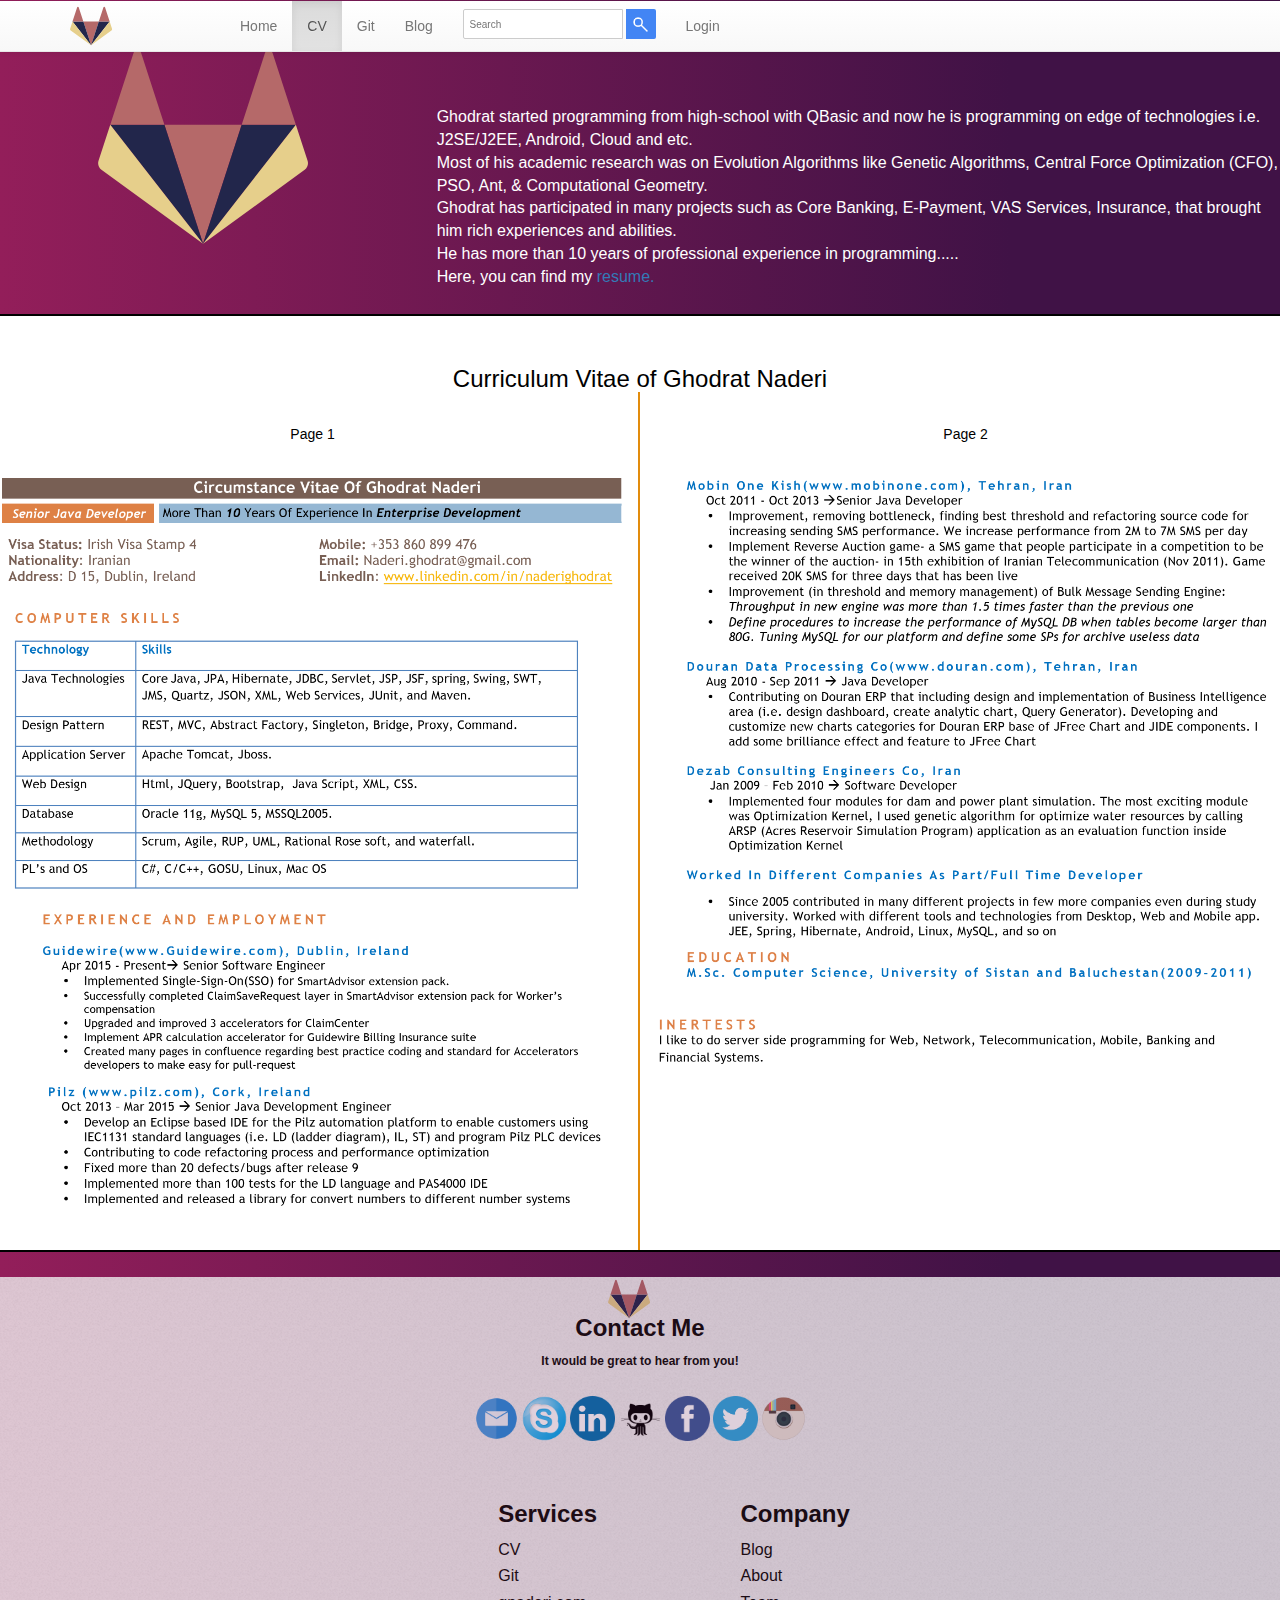
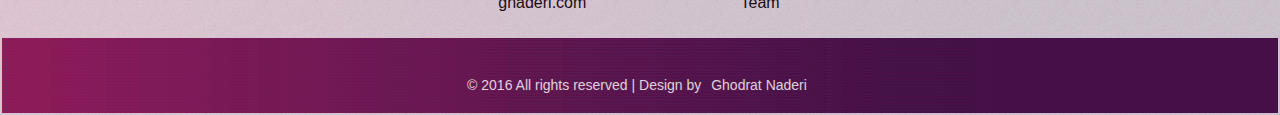
<file: pages/cv.html>
<!DOCTYPE HTML>
<html xmlns="http://www.w3.org/1999/html">
<http-equivad>
    <title>Some nice template for whoever looking looking for jobs or in interview processing</title>
    <link href="../css/bootstrap.css" rel="stylesheet" type="text/css" media="all">
    <link href="../css/bootstrap.min.css" rel="stylesheet" type="text/css" media="all">
    <link href="../css/bootstrap-theme.css" rel="stylesheet" type="text/css" media="all">
    <link href="../css/gcss/custom.css" rel="stylesheet" type="text/css" media="all"/>

    <link rel="shortcut icon" href="../favicon.ico" type="image/x-icon">
    <link rel="icon" href="../favicon.ico" type="image/x-icon">

    <meta http-equiv="Content-Type" content="text/html; charset=utf-8"/>
    <meta name="keywords" content="My Skills Responsive web template, Bootstrap Web Templates,"/>
    <meta name="viewport" content="width=device-width, initial-scale=1">
    <script src="../js/jquery.min.js"></script>
    <script src="../js/bootstrap.min.js"></script>

    <script type="application/x-javascript"> addEventListener("load", function () {
        setTimeout(hideURLbar, 0);
    }, false);
    function hideURLbar() {
        window.scrollTo(0, 1);
    } </script>
    <!---- start-smoth-scrolling---->
    <script type="text/javascript" src="../js/move-top.js"></script>
    <script type="text/javascript" src="../js/easing.js"></script>
    <script type="text/javascript">
        jQuery(document).ready(function ($) {
            $(".scroll").click(function (event) {
                event.preventDefault();
                $('html,body').animate({scrollTop: $(this.hash).offset().top}, 1200);
            });
        });
    </script>
    <!---End-smoth-scrolling---->

</http-equivad>
<body class="fbody" data-offset=90 data-spy=scroll">
<header>
    <nav class="navbar navbar-default navbar-fixed-top">
        <div class="container">
            <div class="navbar-header">
                <button type="button" class="navbar-toggle collapsed" data-toggle="collapse" data-target="#navbar"
                        aria-expanded="false" aria-controls="navbar">
                    <span class="sr-only">Toggle navigation</span>
                    <span class=icon-bar></span>
                    <span class=icon-bar></span>
                    <span class=icon-bar></span></button>

                <a class='navbar-brand animated' href='../index.html'>
                    <img src="../images/logos/logo-s.svg" class="nav-logo"></a>
            </div>
            <!--  <div class="collapse navbar-collapse">
                  <ul class='nav navbar-nav animated'>-->
            <div id="navbar" class="collapse navbar-collapse">
                <ul class="nav navbar-nav">
                    <li class=" menu"><a href="../index.html">Home</a></li>
                    <li class="menu active"><a href="#">CV</a></li>
                    <li class="menu"><a href="git.html">Git</a></li>
                    <li class="menu"><a href="#">Blog</a></li>
                    <!--    <li>
                            <form class="navbar-form navbar-left" action="https://www.google.com/search?g=">
                                <div class="form-group">
                                    <input type="text" class="form-control" placeholder="Search">
                                </div>
                                <button type="submit" class="btn-search">Search</button>
                            </form>
                        </li>-->
                    <li>
                        <div class="navbar-form navbar-left">
                            <form ng-submit="vm.search()">
                                <input class="search-box" ng-model="vm.searchText" placeholder=" Search">
                                <button class="search-button" ng-click="vm.search()">&nbsp;</button>
                            </form>
                        </div>
                    </li>
                    <li class="menu"><a href="../../views/login.do">Login</a></li>
                    <li><br/></li>

                </ul>
            </div>
        </div>
    </nav>
</header>

<!--<div class="page-header text-center">-->
<div class="row text-center">
    <div class="col-sm-4">
        <img src="../images/logos/logo.svg">
    </div>
    <div class="col-sm-8 abstract">
        Ghodrat started programming from high-school with QBasic and now he is programming on edge of
        technologies i.e. J2SE/J2EE, Android, Cloud and etc.<br/>
        Most of his academic research was on Evolution Algorithms like Genetic Algorithms, Central Force
        Optimization (CFO), PSO, Ant, & Computational Geometry.<br/>
        Ghodrat has participated in many projects such as Core Banking, E-Payment, VAS Services,
        Insurance, that brought him rich experiences and abilities.<br/>
        He has more than 10 years of professional experience in programming.....<br>
        Here, you can find my
        <a href="../pdf/CV_Ghodratollah_Naderi.pdf"> resume.</a>
    </div>
    <!--<div class="col-sm-5 abstract">
        <h3>Developing Skills:</h3>
        <br/>
        <p>J2EE & J2SE: Core Java , JPA, Servlet, JSP, JSF (Richfaces 3&4), Spring 3, Hibernate,
           Swing, SWT, IReport, Jasper,<br/> JIDE Component, JFreeChart, JMS, JUnit, Quartz, XML, WebService
           (SOAP/RESTFull), Jamon, Maven, Ant, SVN, Jira,<br/> Nagos, Apache, JBoss, Weblogic.
        </p>
        <br/>
        <p>OOD, OOP, Design Pattern( REST, MVC, Factory, Abstract Factory, Singleton, Bridge, Proxy,Command
            etc).<br/>

            Others technologies: C/C++, C#, HTML, JQuery, HTML, Bootstrap.<br/>

            Databases: Oracle 11g, MySQL.<br/>
        </p>
    </div>-->
</div>

<!--</div>-->
<div class="row cv-bg txt-black-center">
    <h3>Curriculum Vitae of Ghodrat Naderi</h3>
    <div class="col-lg-6  cv-page">
        <h5>Page 1</h5>
        <img src="../images/cv/CV_P1.png">
    </div>
    <div class="col-lg-6 cv-page">
        <h5>Page 2 </h5>
        <img src="../images/cv/CV_P2.png">
    </div>
</div>

<!--start-social-section-->
<footer class=footer>
    <div class='animated container'>
        <img src="../images/logos/logo-s.svg" class=footer-logo>
        <ul class='text-center footer-social' id="contact">
            <p><b><h3>Contact Me</h3></b></p>
            <br/>
            <h6><b>It would be great to hear from you!</b></h6>
            <br/><br/>
            <li>
                <a href="mailto:naderi.ghodrat@gmail.com" target="_blank"><img src="../images/social/email.png"
                                                                               border="10" alt="Email"></a>&nbsp;&nbsp;
            </li>
            <li><a href="skype:naderi.ghodrat?call"><img src="../images/social/skype.png" border="10" alt="Email"></a>&nbsp;&nbsp;
            </li>
            <li>
                <a href="https://ie.linkedin.com/in/naderighodrat" id="linkedIn" target="_blank"><img
                        src="../images/social/linkedIn.png" border="10" alt="LinkedIn"></a>&nbsp;&nbsp;
            </li>
            <li>
                <a href="https://github.com/naderighodrat" target="_blank"><img src="../images/social/github.png"
                                                                                border="10" alt="GitHub"></a>&nbsp;&nbsp;
            </li>
            <li>
                <a href="https://www.facebook.com/naderi.ghodrat" target="_blank"><img
                        src="../images/social/facebook.png" border="10" alt="Facebook"></a>&nbsp;&nbsp;
            </li>
            <li>
                <a href="https://twitter.com/naderighodrat" target="_blank"><img src="../images/social/twitter.png"
                                                                                 border="10" alt="Twitter"></a>&nbsp;&nbsp;
            </li>
            <li><a href="#" target="_blank"><img src="../images/social/instagrams.png" border="10" alt="Instagram"></a>&nbsp;&nbsp;
            </li>

        </ul>

        <div class='bottom-menu-align'>
            <div class='col-sm-6 col-md-3  footer-link-holder'>
            </div>
            <div class='col-sm-6 col-md-3  footer-link-holder'>
                <h3 class=footer-link-title> Services</h3>
                <ul class='animated footer-links'>
                    <li class='menu-top'><a href="../pages/cv.html">CV</a></li>
                    <li class='menu-top'><a href="../pages/git.html">Git</a></li>
                    <li class='menu-top'><a href="http://www.gnaderi.com" target="_blank">gnaderi.com</a></li>
                </ul>
                <br/> <br/>
            </div>

            <div class='col-sm-6 col-md-3  footer-link-holder'>
                <h3 class=footer-link-title>Company</h3>
                <ul class='animated footer-links'>
                    <li class='menu-top'><a href="#">Blog</a></li>
                    <li class='menu-top'><a href="#">About</a></li>
                    <li class='menu-top'><a href="#">Team</a></li>
                </ul>
            </div>

        </div>
    </div>
    <div class="copy-right">
        <div class="container">
            <div class="footer-top">
                <p class="lead"><h5>&copy; 2016 <span></span> All rights reserved | Design by
                <a href="https://ie.linkedin.com/in/naderighodrat"> Ghodrat Naderi</a></h5></p>
            </div>
            <script type="text/javascript">
                $(document).ready(function () {
                    /*
                     var defaults = {
                     containerID: 'toTop', // fading element id
                     containerHoverID: 'toTopHover', // fading element hover id
                     scrollSpeed: 1200,
                     easingType: 'linear'
                     };
                     */

                    $().UItoTop({easingType: 'easeOutQuart'});

                });
            </script>
            <a href="#" id="toTop" style="	display: block;"> <span id="toTopHover" style='opacity: 10;'> </span></a>
        </div>
    </div>
    <!--end-copy-right-->
</footer>

</body>
</html>
</file>
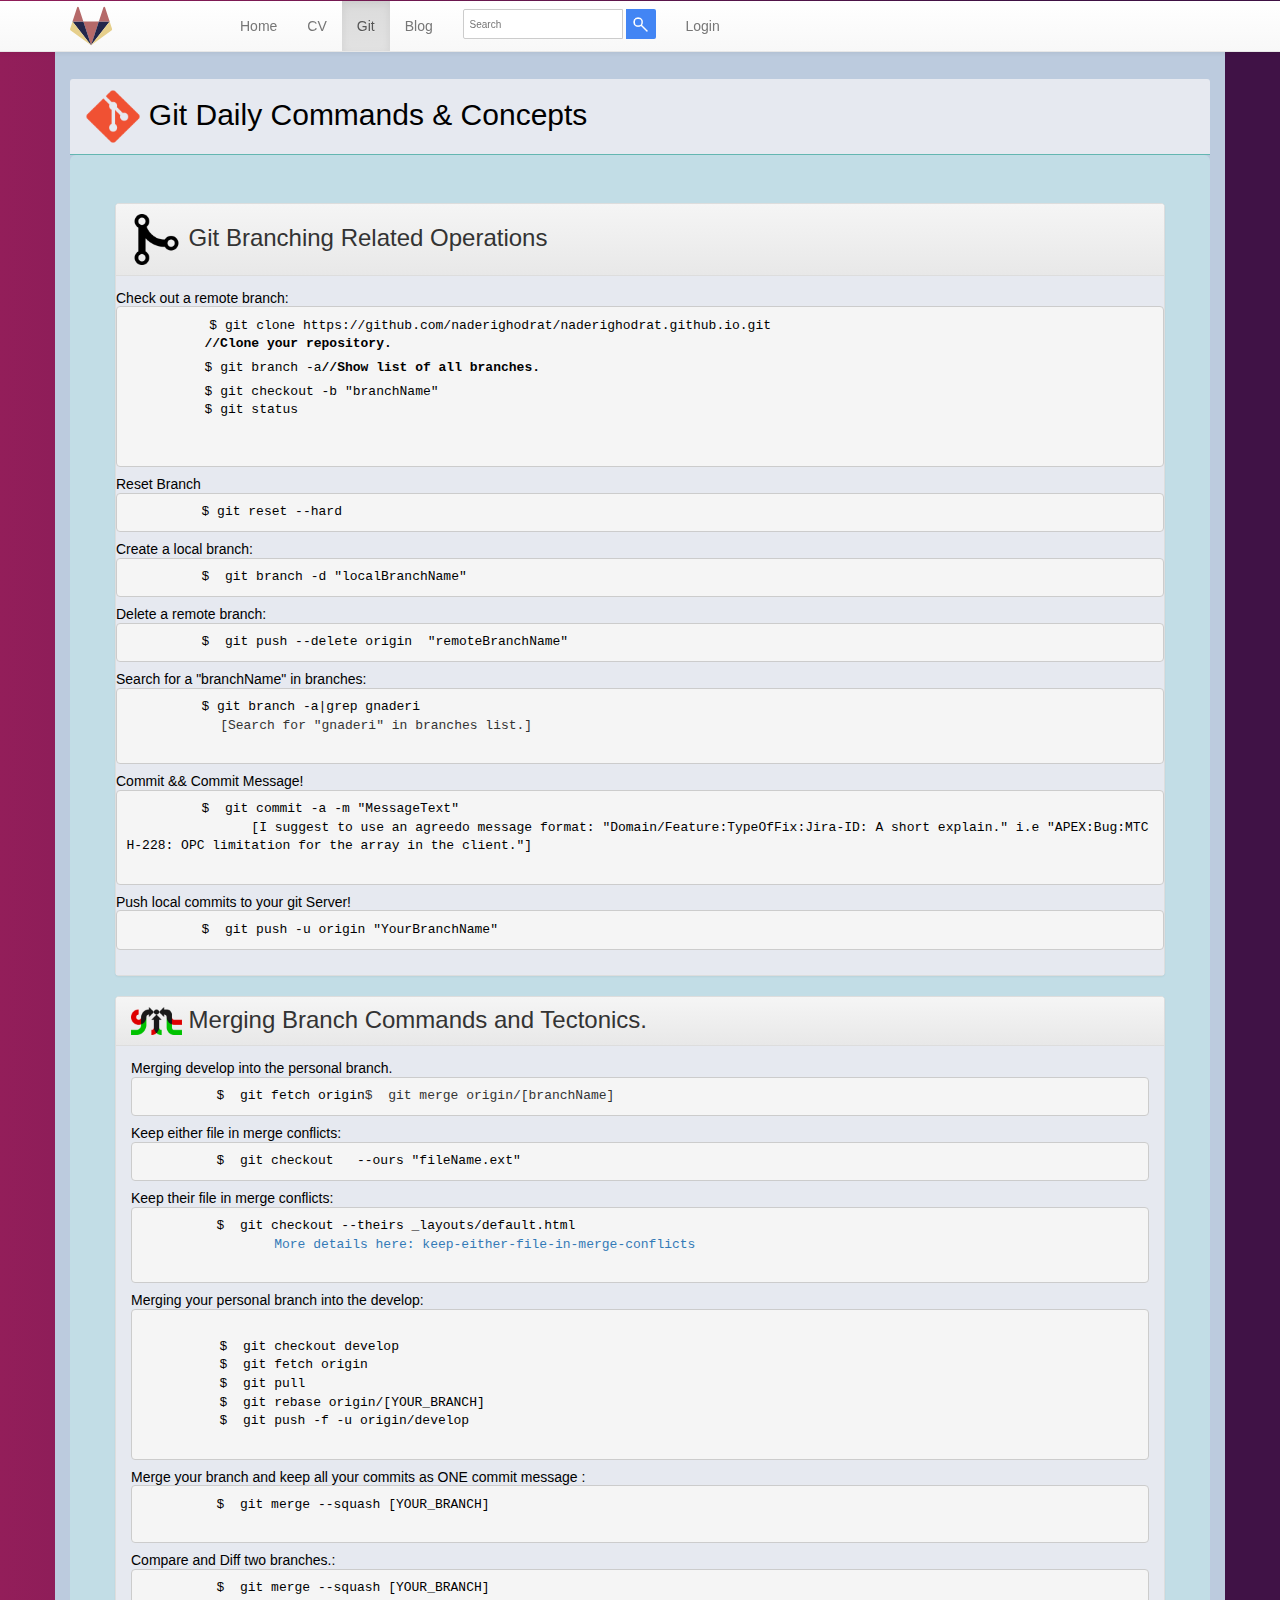
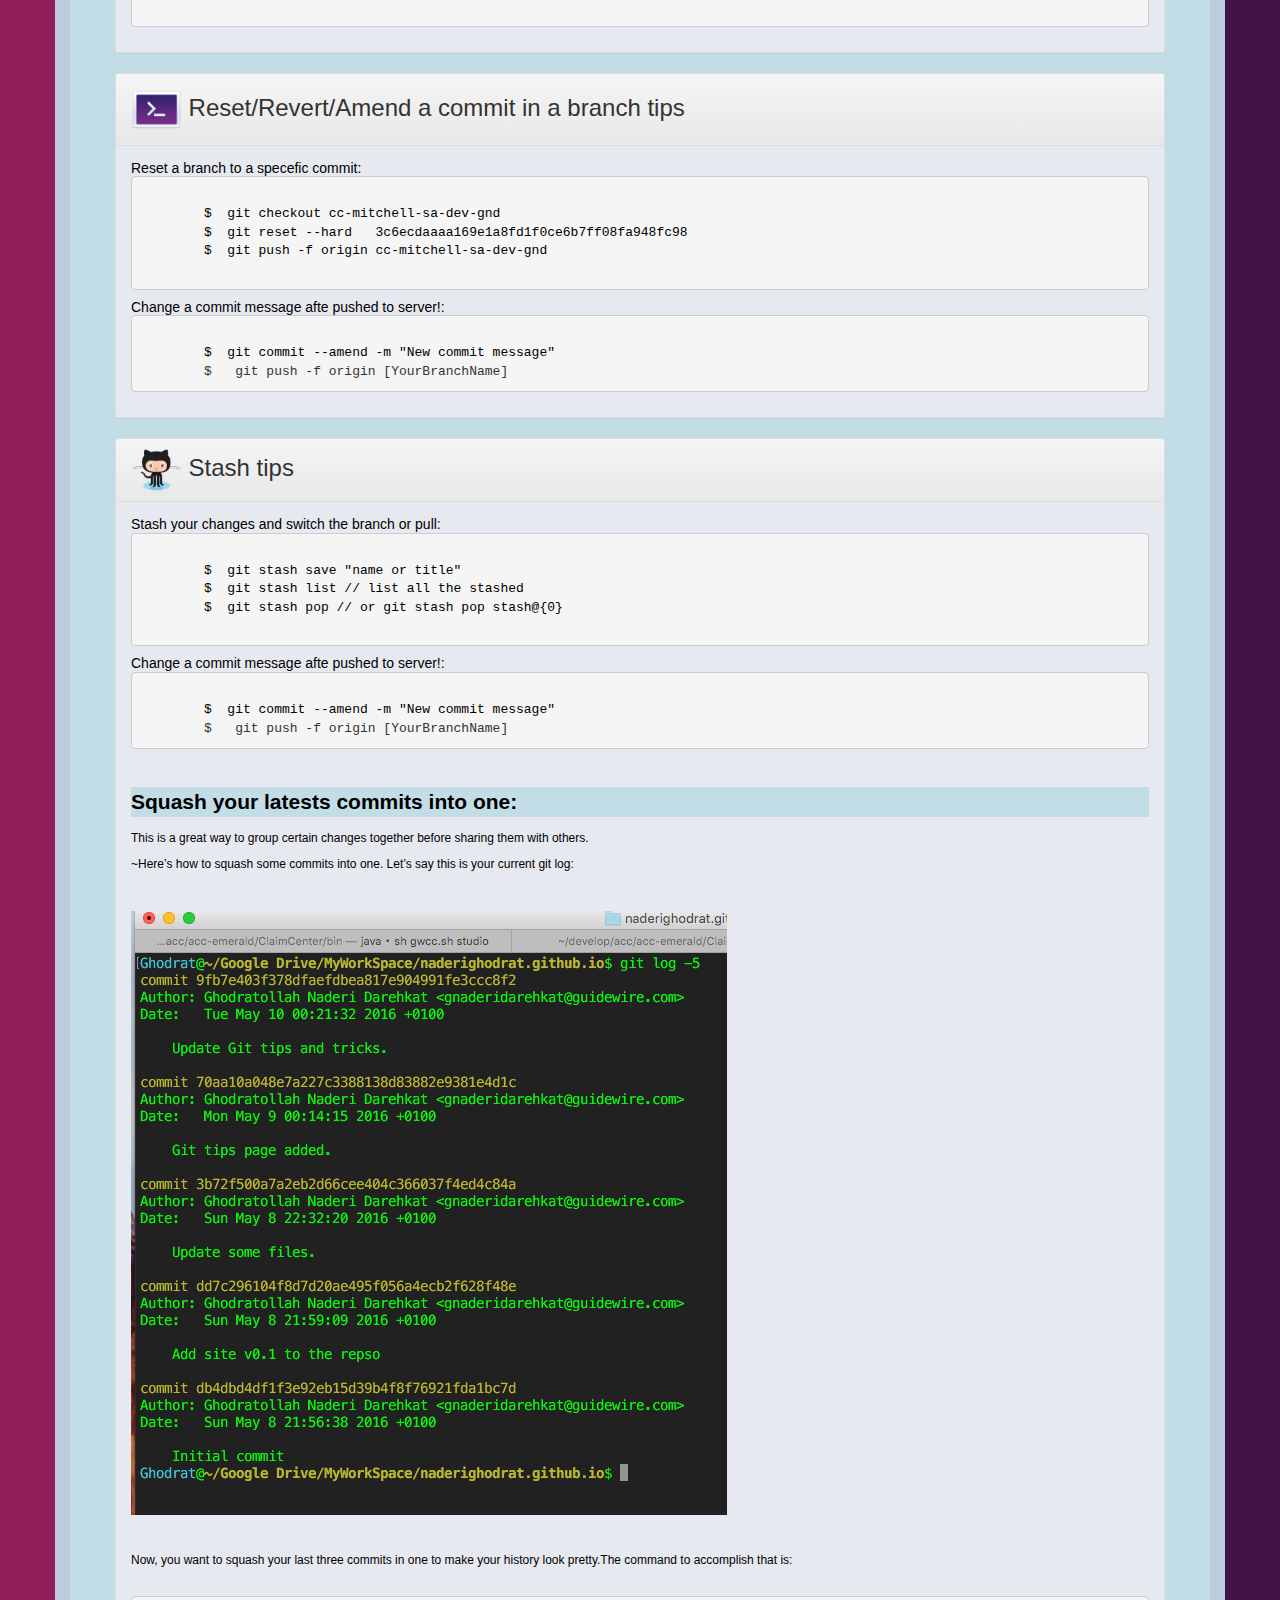
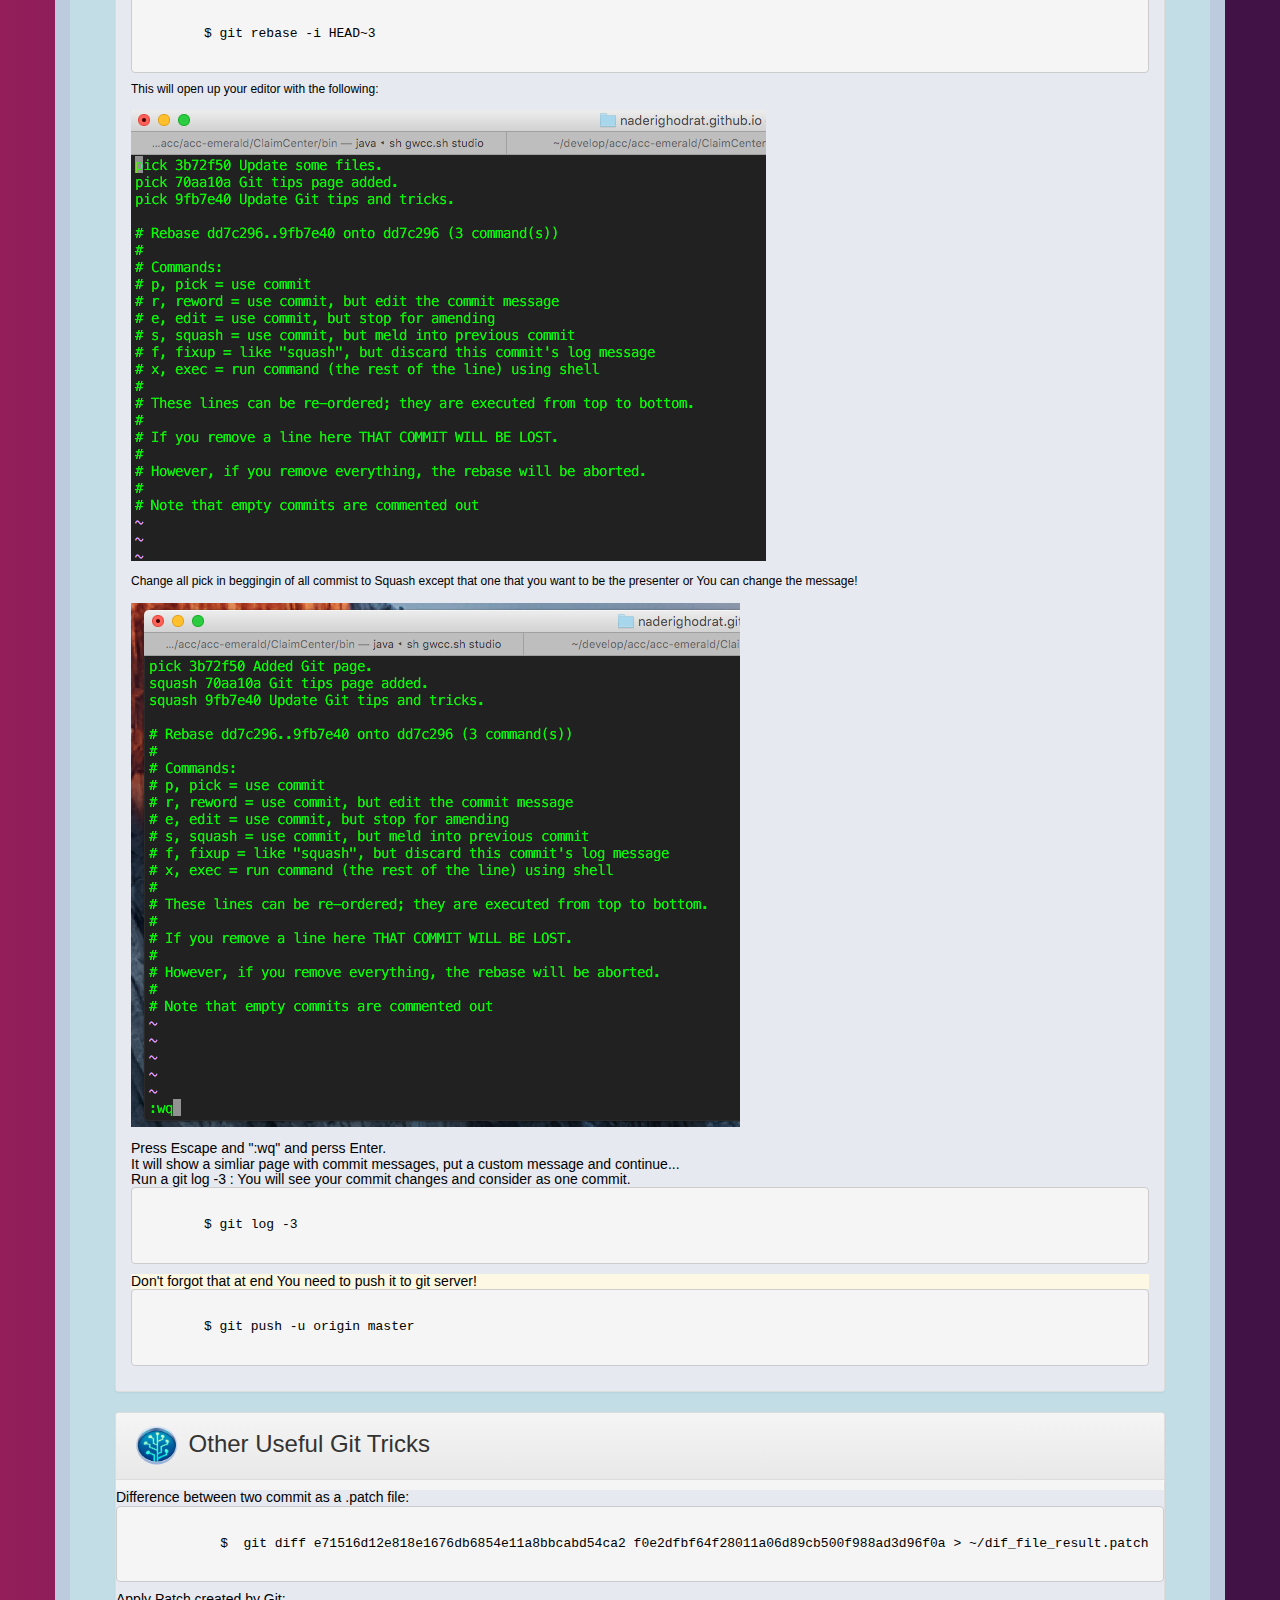
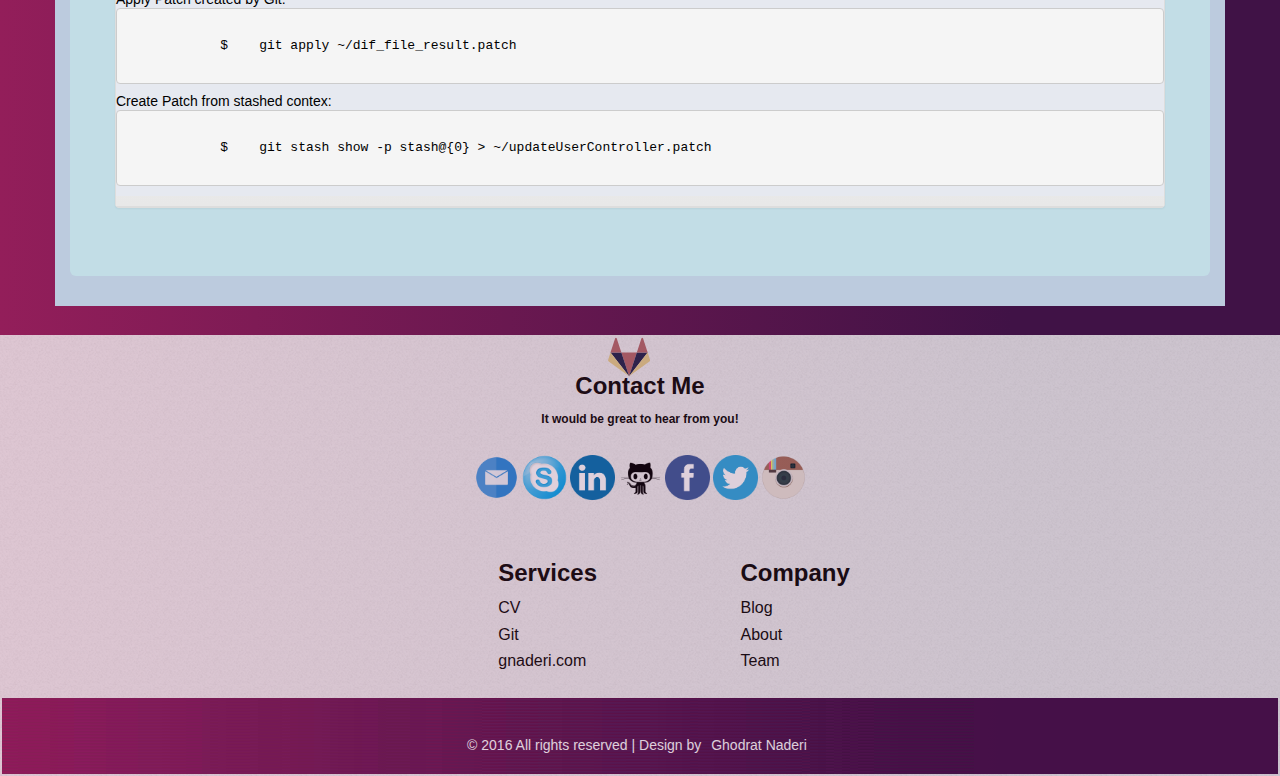
<file: pages/git.html>
<!DOCTYPE HTML>
<html xmlns="http://www.w3.org/1999/html">
<http-equivad>
    <title>Git Basics - Tips and Tricks</title>

    <link href="../css/bootstrap.css" rel="stylesheet" type="text/css" media="all">
    <link href="../css/bootstrap.min.css" rel="stylesheet" type="text/css" media="all">
    <link href="../css/bootstrap-theme.css" rel="stylesheet" type="text/css" media="all">
    <link href="../css/gcss/custom.css" rel="stylesheet" type="text/css" media="all"/>

    <link rel="shortcut icon" href="../favicon.ico" type="image/x-icon">
    <link rel="icon" href="../favicon.ico" type="image/x-icon">

    <meta http-equiv="Content-Type" content="text/html; charset=utf-8"/>
    <meta name="keywords" content="My Skills Responsive web template, Bootstrap Web Templates,"/>
    <meta name="viewport" content="width=device-width, initial-scale=1">
    <script src="../js/jquery.min.js"></script>
    <script src="../js/bootstrap.min.js"></script>

    <script type="application/x-javascript"> addEventListener("load", function () {
        setTimeout(hideURLbar, 0);
    }, false);
    function hideURLbar() {
        window.scrollTo(0, 1);
    } </script>
    <!---- start-smoth-scrolling---->
    <script type="text/javascript" src="../js/move-top.js"></script>
    <script type="text/javascript" src="../js/easing.js"></script>
    <script type="text/javascript">
        jQuery(document).ready(function ($) {
            $(".scroll").click(function (event) {
                event.preventDefault();
                $('html,body').animate({scrollTop: $(this.hash).offset().top}, 1200);
            });
        });
    </script>
    <!---End-smoth-scrolling---->

</http-equivad>
<body class="fbody" data-offset=90 data-spy=scroll">
<header>
    <nav class="navbar navbar-default navbar-fixed-top">
        <div class="container">
            <div class="navbar-header">
                <button type="button" class="navbar-toggle collapsed" data-toggle="collapse" data-target="#navbar"
                        aria-expanded="false" aria-controls="navbar">
                    <span class="sr-only">Toggle navigation</span>
                    <span class=icon-bar></span>
                    <span class=icon-bar></span>
                    <span class=icon-bar></span></button>

                <a class='navbar-brand animated' href='../index.html'>
                    <img src="../images/logos/logo-s.svg" class="nav-logo"></a>
            </div>
            <!--  <div class="collapse navbar-collapse">
                  <ul class='nav navbar-nav animated'>-->
            <div id="navbar" class="collapse navbar-collapse">
                <ul class="nav navbar-nav">
                    <li class=" menu"><a href="../index.html">Home</a></li>
                    <li class="menu"><a href="../pages/cv.html">CV</a></li>
                    <li class="menu active"><a href="#">Git</a></li>
                    <li class="menu"><a href="#">Blog</a></li>
                    <!--    <li>
                            <form class="navbar-form navbar-left" action="https://www.google.com/search?g=">
                                <div class="form-group">
                                    <input type="text" class="form-control" placeholder="Search">
                                </div>
                                <button type="submit" class="btn-search">Search</button>
                            </form>
                        </li>-->
                    <li>
                        <div class="navbar-form navbar-left">
                            <form ng-submit="vm.search()">
                                <input class="search-box" ng-model="vm.searchText" placeholder=" Search">
                                <button class="search-button" ng-click="vm.search()">&nbsp;</button>
                            </form>
                        </div>
                    </li>
                    <li class="menu"><a href="../../views/login.do">Login</a></li>
                    <li><br/></li>

                </ul>
            </div>
        </div>
    </nav>
</header>
<!--Git Basics - Tips and Tricks-->
<div class="container bg-grey">
    <br/> <br/>
    <h2 class="panel-heading bg-sea txt-black">
        <span> <img class="imgIcon" src="../images/git/git-cmd1.png">  </span> Git Daily Commands & Concepts</h2>
    <div class="jumbotron bg-skye">
        <div class="row bg-skye">
            <div class="panel panel-default">
                <div class="panel-heading bg-sea">
                    <h3><span> <img class="imgIcon" src="../images/git/git-cmd2.png">  </span> Git Branching Related
                        Operations </h3>
                </div>
                <div class="panel-body bg-sea">
                    <div class="row bg-sea txt-black">
                        <h5>Check out a remote branch:</h5>
                        <figure class=highlight>
                                    <pre><code class="language-bash gitcmd" data-lang=bash><span
                                            class=gp> $</span> git clone https://github.com/naderighodrat/naderighodrat.github.io.git
          <label>//Clone your repository.</label>
         <span class=gp> $</span> git branch -a<label>//Show list of all branches.</label>
         <span class=gp> $</span> git checkout -b "branchName"
         <span class=gp> $</span> git status
         </code>
                                    </pre>
                        </figure>
                    </div>
                    <div class="row bg-sea txt-black">
                        <h5>Reset Branch</h5>
                        <figure class=highlight>
                        <pre><code class="language-bash gitcmd" data-lang=bash><span
                                class=gp>$ </span>git reset --hard</code></pre>
                        </figure>
                    </div>

                    <div class="row bg-sea txt-black">
                        <h5>Create a local branch:</h5>
                        <figure class=highlight>
                      <pre><code class="language-bash gitcmd" data-lang=bash><span
                              class=gp>$ </span> git branch -d "localBranchName"</code></pre>
                        </figure>
                    </div>
                    <div class="row bg-sea txt-black">
                        <h5>Delete a remote branch:</h5>
                        <figure class=highlight>
                      <pre><code class="language-bash gitcmd" data-lang=bash><span
                              class=gp>$ </span> git push --delete origin  "remoteBranchName"</code></pre>
                        </figure>
                    </div>

                    <div class="row bg-sea txt-black">
                        <h5>Search for a "branchName" in branches: </h5>
                        <figure class=highlight>
            <pre><code class="language-bash gitcmd" data-lang=bash><span
                    class=gp>$ </span>git branch -a|grep gnaderi</code>
            <span>[Search for "gnaderi" in branches list.]</span>
            </pre>

                        </figure>

                    </div>

                    <div class="row bg-sea txt-black">
                        <h5>Commit && Commit Message!</h5>
                        <figure class=highlight>
                <pre><code class="language-bash gitcmd" data-lang=bash><span
                        class=gp>$ </span> git commit -a -m "MessageText"
                <span>[I suggest to use an agreedo message format: "Domain/Feature:TypeOfFix:Jira-ID: A short explain." i.e "APEX:Bug:MTCH-228: OPC limitation for the array in the client."]</span>
                    </code></pre>
                        </figure>
                    </div>

                    <div class="row bg-sea txt-black">
                        <h5>Push local commits to your git Server!</h5>
                        <figure class=highlight>
            <pre><code class="language-bash gitcmd" data-lang=bash><span
                    class=gp>$ </span> git push -u origin "YourBranchName"</code></pre>
                        </figure>
                    </div>
                </div>
            </div>
        </div>

        <div class="row bg-skye">
            <div class="panel panel-default">
                <div class="panel-heading bg-sea">
                    <h3>
                       <span> <img class="imgIcon" src="../images/git/git-cmd4.png"/>
                        Merging Branch Commands and Tectonics.</span>
                    </h3>
                </div>
                <div class="panel-body bg-sea">
                    <div class="container">
                        <div class="row bg-sea txt-black">
                            <h5>Merging develop into the personal branch.</h5>
                            <figure class=highlight>
            <pre><code class="language-bash gitcmd" data-lang=bash><span
                    class=gp>$ </span> git fetch origin</code>$ </span> git merge origin/[branchName]</code></pre>
                            </figure>
                        </div>
                        <div class="row bg-sea txt-black">
                            <h5>Keep either file in merge conflicts:</h5>
                            <figure class=highlight>
            <pre><code class="language-bash gitcmd" data-lang=bash><span
                    class=gp>$ </span> git checkout   --ours "fileName.ext"</code> </pre>
                            </figure>
                            <h5>Keep their file in merge conflicts:</h5>
                            <figure class=highlight>
            <pre><code class="language-bash gitcmd" data-lang=bash><span
                    class=gp>$ </span> git checkout --theirs _layouts/default.html
                 <a href="http://gitready.com/advanced/2009/02/25/keep-either-file-in-merge-conflicts.html">More details here: keep-either-file-in-merge-conflicts </a>
            </code> </pre>
                            </figure>


                        </div>
                        <div class="row bg-sea txt-black">
                            <h5>Merging your personal branch into the develop:</h5>
                            <figure class=highlight>
          <pre><code class="language-bash gitcmd" data-lang=bash>
          <span class=gp>$ </span> git checkout develop
          <span class=gp>$ </span> git fetch origin
          <span class=gp>$ </span> git pull
          <span class=gp>$ </span> git rebase origin/[YOUR_BRANCH]
          <span class=gp>$ </span> git push -f -u origin/develop</code>
                                </pre>
                            </figure>
                        </div>

                        <div class="row bg-sea txt-black">
                            <h5>Merge your branch and keep all your commits as ONE commit message :</h5>
                            <figure class=highlight>
            <pre><code class="language-bash gitcmd" data-lang=bash><span
                    class=gp>$ </span> git merge --squash [YOUR_BRANCH]</code>
            </pre>
                            </figure>
                        </div>

                        <div class="row bg-sea txt-black">
                            <h5>Compare and Diff two branches.:</h5>
                            <figure class=highlight>
            <pre><code class="language-bash gitcmd" data-lang=bash><span
                    class=gp>$ </span> git merge --squash [YOUR_BRANCH]</code>
            </pre>
                            </figure>
                        </div>
                    </div>
                </div>
            </div>
        </div>

        <!--Reset/Revert/ammend a commit in a branch Tips-->
        <div class="row bg-skye">
            <div class="panel panel-default">
                <div class="panel-heading bg-sea">
                    <h3>
                       <span> <img class="imgIcon" src="../images/git/git-cmd.png"/>
                        Reset/Revert/Amend a commit in a branch tips</span>
                    </h3>
                </div>
                <div class="panel-body bg-sea">
                    <div class="container">
                        <div class="row bg-sea txt-black">
                            <h5>Reset a branch to a specefic commit:</h5>
                            <figure class=highlight>
        <pre><code class="language-bash gitcmd" data-lang=bash>
        <span class=gp>$ </span> git checkout cc-mitchell-sa-dev-gnd
        <span class=gp>$ </span> git reset --hard   3c6ecdaaaa169e1a8fd1f0ce6b7ff08fa948fc98
        <span class=gp>$ </span> git push -f origin cc-mitchell-sa-dev-gnd
        </code> </pre>
                            </figure>
                        </div>
                        <div class="row bg-sea txt-black">
                            <h5>Change a commit message afte pushed to server!:</h5>
                            <figure class=highlight><pre><code class="language-bash gitcmd" data-lang=bash>
        <span class=gp>$ </span> git commit --amend -m "New commit message"</code>
        <span class=gp>$ </span>  git push -f origin [YourBranchName]</code></pre>
                            </figure>
                        </div>
                    </div>
                </div>
            </div>
        </div>


        <!--Stash Tips-->
        <div class="row bg-skye">
            <div class="panel panel-default">
                <div class="panel-heading bg-sea">
                    <h3>
                       <span> <img class="imgIcon" src="../images/git/github.png"/>
                        Stash tips</span>
                    </h3>
                </div>
                <div class="panel-body bg-sea">
                    <div class="container">
                        <div class="row bg-sea txt-black">
                            <h5>Stash your changes and switch the branch or pull:</h5>
                            <figure class=highlight>
        <pre><code class="language-bash gitcmd" data-lang=bash>
        <span class=gp>$ </span> git stash save "name or title"
        <span class=gp>$ </span> git stash list // list all the stashed
        <span class=gp>$ </span> git stash pop // or git stash pop stash@{0}
        </code> </pre>
                            </figure>
                        </div>
                        <div class="row bg-sea txt-black">
                            <h5>Change a commit message afte pushed to server!:</h5>
                            <figure class=highlight><pre><code class="language-bash gitcmd" data-lang=bash>
        <span class=gp>$ </span> git commit --amend -m "New commit message"</code>
        <span class=gp>$ </span>  git push -f origin [YourBranchName]</code></pre>
                            </figure>
                        </div>

                        <div class="row bg-sea txt-black">
                            <br/><br/>
                            <p class="lead bg-skye"><b>Squash your latests commits into one:</b></p>
                            <h6>
                                This is a great way to group certain changes together before sharing them with others.
                                <br/><br/>~Here’s how to squash some commits into one. Let’s say this is your current
                                git log:<br/><br/><br/><br/>
                                <a href="../images/git-tip/git-log-5.png" target="_blank">
                                    <img src="../images/git-tip/git-log-5.png"></a>
                                <br/><br/><br/><br/>
                                Now, you want to squash your last three commits in one to make your history look
                                pretty.The command to accomplish that is:</h6><br/><br/>
                            <figure class=highlight>
                            <pre><code class="language-bash gitcmd" data-lang=bash>
        <span class=gp>$ </span>git rebase -i HEAD~3
                            </code> </pre>
                            </figure>

                            <h6>This will open up your editor with the following:</h6>
                            <br/>
                            <a href="../images/git-tip/gitrebase.png" target="_blank">
                                <img src="../images/git-tip/gitrebase.png"></a>
                            <br/>
                            <br/>
                            <h6>Change all pick in beggingin of all commist to Squash except that one that you want to
                                be the presenter or You can change the message!</h6>
                            <br/>
                            <a href="../images/git-tip/ChangCommitMessageInSquash.png" target="_blank">
                                <img src="../images/git-tip/ChangCommitMessageInSquash.png"></a>
                            <br/>
                            <br/>
                            <h5>Press Escape and ":wq" and perss Enter.<br/>
                                It will show a simliar page with commit messages, put a custom message and
                                continue...<br/>

                                Run a git log -3 : You will see your commit changes and consider as one commit.<br/>
                            </h5>
                            <figure class=highlight>
                            <pre><code class="language-bash gitcmd" data-lang=bash>
        <span class=gp>$ </span>git log -3
                            </code> </pre>
                            </figure>
                            <h5 class="bg-warning">Don't forgot that at end You need to push it to git server!</h5>
                            <figure class=highlight>
                            <pre><code class="language-bash gitcmd" data-lang=bash>
        <span class=gp>$ </span>git push -u origin master
                            </code> </pre>
                            </figure>
                        </div>


                    </div>
                </div>
            </div>
        </div>

        <!--Other Git Useful Tricks-->
        <div class="row bg-skye">
            <div class="panel panel-default">
                <div class="panel-heading bg-sea">
                    <h3>
                       <span> <img class="imgIcon" src="../images/git/git-cmd3.png"/>
                        Other Useful Git Tricks</span>
                    </h3>
                </div>
                <div class="panel-heading bg-sea">

                    <div class="row bg-sea txt-black">
                        <h5>Difference between two commit as a .patch file:</h5>
                        <figure class=highlight>
                        <pre><code class="language-bash gitcmd" data-lang=bash>
            <span class=gp>$ </span> git diff e71516d12e818e1676db6854e11a8bbcabd54ca2 f0e2dfbf64f28011a06d89cb500f988ad3d96f0a > ~/dif_file_result.patch
                        </code> </pre>
                        </figure>
                        <h5>Apply Patch created by Git:</h5>
                        <figure class=highlight>
                        <pre><code class="language-bash gitcmd" data-lang=bash>
            <span class=gp>$ </span>   git apply ~/dif_file_result.patch
                        </code> </pre>
                        </figure>
                    </div>
                    <div class="row bg-sea txt-black">
                        <h5>Create Patch from stashed contex:</h5>
                        <figure class=highlight>
                        <pre><code class="language-bash gitcmd" data-lang=bash>
            <span class=gp>$ </span>   git stash show -p stash@{0} > ~/updateUserController.patch
                        </code> </pre>
                        </figure>
                    </div>
                </div>
            </div>
        </div>

    </div>
</div>
<br/><br/>

<!--start-social-section-->

<!--start-social-section-->
<footer class=footer>
    <div class='animated container'>
        <img src="../images/logos/logo-s.svg" class=footer-logo>
        <ul class='text-center footer-social' id="contact">
            <p><b><h3>Contact Me</h3></b></p>
            <br/>
            <h6><b>It would be great to hear from you!</b></h6>
            <br/><br/>
            <li>
                <a href="mailto:naderi.ghodrat@gmail.com" target="_blank"><img src="../images/social/email.png"
                                                                               border="10" alt="Email"></a>&nbsp;&nbsp;
            </li>
            <li><a href="skype:naderi.ghodrat?call"><img src="../images/social/skype.png" border="10" alt="Email"></a>&nbsp;&nbsp;
            </li>
            <li>
                <a href="https://ie.linkedin.com/in/naderighodrat" id="linkedIn" target="_blank"><img
                        src="../images/social/linkedIn.png" border="10" alt="LinkedIn"></a>&nbsp;&nbsp;
            </li>
            <li>
                <a href="https://github.com/naderighodrat" target="_blank"><img src="../images/social/github.png"
                                                                                border="10" alt="GitHub"></a>&nbsp;&nbsp;
            </li>
            <li>
                <a href="https://www.facebook.com/naderi.ghodrat" target="_blank"><img
                        src="../images/social/facebook.png" border="10" alt="Facebook"></a>&nbsp;&nbsp;
            </li>
            <li>
                <a href="https://twitter.com/naderighodrat" target="_blank"><img src="../images/social/twitter.png"
                                                                                 border="10" alt="Twitter"></a>&nbsp;&nbsp;
            </li>
            <li><a href="#" target="_blank"><img src="../images/social/instagrams.png" border="10" alt="Instagram"></a>&nbsp;&nbsp;
            </li>

        </ul>

        <div class='bottom-menu-align'>
            <div class='col-sm-6 col-md-3  footer-link-holder'>
            </div>
            <div class='col-sm-6 col-md-3  footer-link-holder'>
                <h3 class=footer-link-title> Services</h3>
                <ul class='animated footer-links'>
                    <li class='menu-top'><a href="../pages/cv.html">CV</a></li>
                    <li class='menu-top'><a href="../pages/git.html">Git</a></li>
                    <li class='menu-top'><a href="www.gnaderi.com">gnaderi.com</a></li>
                </ul>
                <br/> <br/>
            </div>

            <div class='col-sm-6 col-md-3  footer-link-holder'>
                <h3 class=footer-link-title> Company</h3>
                <ul class='animated footer-links'>
                    <li class='menu-top'><a href="#">Blog</a></li>
                    <li class='menu-top'><a href="#">About</a></li>
                    <li class='menu-top'><a href="#">Team</a></li>
                    <br/> <br/>

                </ul>
            </div>

        </div>
    </div>
    <div class="copy-right">
        <div class="container">
            <div class="footer-top">
                <p class="lead"><h5>&copy; 2016 <span></span> All rights reserved | Design by
                <a href="https://ie.linkedin.com/in/naderighodrat"> Ghodrat Naderi</a></h5></p>
            </div>
            <script type="text/javascript">
                $(document).ready(function () {
                    /*
                     var defaults = {
                     containerID: 'toTop', // fading element id
                     containerHoverID: 'toTopHover', // fading element hover id
                     scrollSpeed: 1200,
                     easingType: 'linear'
                     };
                     */

                    $().UItoTop({easingType: 'easeOutQuart'});

                });
            </script>
            <a href="#" id="toTop" style="	display: block;"> <span id="toTopHover" style='opacity: 10;'> </span></a>
        </div>
    </div>
    <!--end-copy-right-->
</footer>


</body>
</html>
</file>
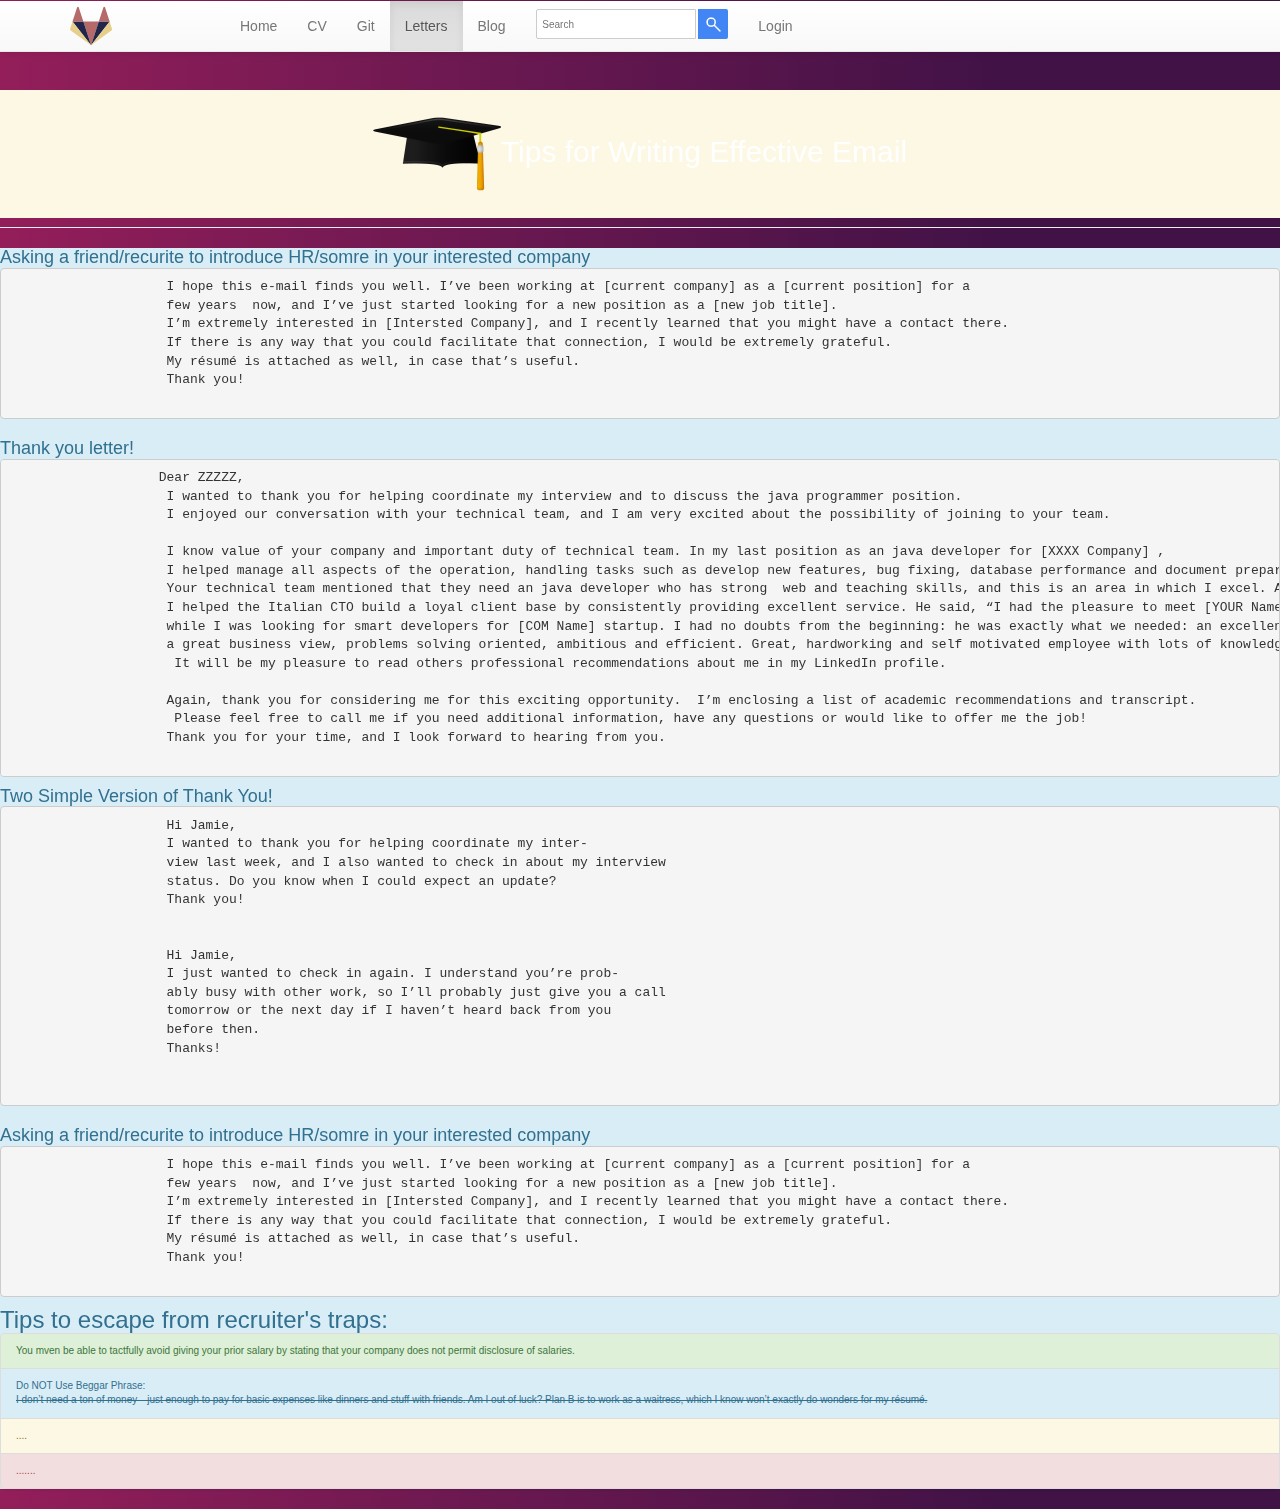
<file: pages/letters.html>
<!DOCTYPE html>
<html lang="en">
<head-equivad>
	<meta charset="UTF-8">
	<title>Some nice template for whoever looking looking for jobs or in interview processing</title>

	<link href="../css/bootstrap.css" rel="stylesheet" type="text/css" media="all">
	<link href="../css/bootstrap.min.css" rel="stylesheet" type="text/css" media="all">
	<link href="../css/bootstrap-theme.css" rel="stylesheet" type="text/css" media="all">
	<link href="../css/gcss/custom.css" rel="stylesheet" type="text/css" media="all"/>

	<link rel="shortcut icon" href="../favicon.ico" type="image/x-icon">
	<link rel="icon" href="../favicon.ico" type="image/x-icon">

	<meta http-equiv="Content-Type" content="text/html; charset=utf-8"/>
	<meta name="keywords" content="My Skills Responsive web template, Bootstrap Web Templates,"/>
	<meta name="viewport" content="width=device-width, initial-scale=1">
	<script src="../js/jquery.min.js"></script>
	<script src="../js/bootstrap.min.js"></script>

	<script type="application/x-javascript"> addEventListener("load", function () {
		setTimeout(hideURLbar, 0);
	}, false);
	function hideURLbar() {
		window.scrollTo(0, 1);
	} </script>
	<!---- start-smoth-scrolling---->
	<script type="text/javascript" src="../js/move-top.js"></script>
	<script type="text/javascript" src="../js/easing.js"></script>
	<script type="text/javascript">
		jQuery(document).ready(function ($) {
			$(".scroll").click(function (event) {
				event.preventDefault();
				$('html,body').animate({scrollTop: $(this.hash).offset().top}, 1200);
			});
		});
	</script>
	<!---End-smoth-scrolling---->

</head-equivad>
<body class="fbody" data-offset=90 data-spy=scroll">
<header>
	<nav class="navbar navbar-default navbar-fixed-top">
		<div class="container">
			<div class="navbar-header">
				<button type="button" class="navbar-toggle collapsed" data-toggle="collapse" data-target="#navbar"
						aria-expanded="false" aria-controls="navbar">
					<span class="sr-only">Toggle navigation</span>
					<span class=icon-bar></span>
					<span class=icon-bar></span>
					<span class=icon-bar></span></button>

				<a class='navbar-brand animated' href='../index.html'>
					<img src="../images/logos/logo-s.svg" class="nav-logo"></a>
			</div>
			<!--  <div class="collapse navbar-collapse">
                  <ul class='nav navbar-nav animated'>-->
			<div id="navbar" class="collapse navbar-collapse">
				<ul class="nav navbar-nav">
					<li class=" menu"><a href="../index.html">Home</a></li>
					<li class="menu"><a href="../pages/cv.html">CV</a></li>
					<li class="menu"><a href="../pages/git.html">Git</a></li>
					<li class="menu active"><a href="letters.html">Letters</a></li>
					<li class="menu"><a href="#">Blog</a></li>
					<!--    <li>
                            <form class="navbar-form navbar-left" action="https://www.google.com/search?g=">
                                <div class="form-group">
                                    <input type="text" class="form-control" placeholder="Search">
                                </div>
                                <button type="submit" class="btn-search">Search</button>
                            </form>
                        </li>-->
					<li>
						<div class="navbar-form navbar-left">
							<form ng-submit="vm.search()">
								<input class="search-box" ng-model="vm.searchText" placeholder=" Search">
								<button class="search-button" ng-click="vm.search()">&nbsp;</button>
							</form>
						</div>
					</li>
					<li class="menu"><a href="../../views/login.do">Login</a></li>
					<li><br/></li>

				</ul>
			</div>
		</div>
	</nav>
</header>

<h2>
	<div class="page-header text-center">
		<div class="bg-warning">
			<img src="../images/education.png">Tips for Writing Effective Email
		</div>
	</div>
</h2>

<div class="bg-primary">
	<div class="header-section">
		<div class="bg-info">
			<div class="text-info text-justify">
				<p class="lead small">
				<h4>Asking a friend/recurite to introduce HR/somre in your interested company </h4>
                    <pre>
                    I hope this e-mail finds you well. I’ve been working at [current company] as a [current position] for a
                    few years  now, and I’ve just started looking for a new position as a [new job title].
                    I’m extremely interested in [Intersted Company], and I recently learned that you might have a contact there.
                    If there is any way that you could facilitate that connection, I would be extremely grateful.
                    My résumé is attached as well, in case that’s useful.
                    Thank you!
                </pre>
				</p>
			</div>
			<div class="text-info text-justify">
				<p class="lead small">
				<h4>Thank you letter! </h4>
                <pre>
                   Dear ZZZZZ,
                    I wanted to thank you for helping coordinate my interview and to discuss the java programmer position.
                    I enjoyed our conversation with your technical team, and I am very excited about the possibility of joining to your team.

                    I know value of your company and important duty of technical team. In my last position as an java developer for [XXXX Company] ,
                    I helped manage all aspects of the operation, handling tasks such as develop new features, bug fixing, database performance and document preparation with the CTO.
                    Your technical team mentioned that they need an java developer who has strong  web and teaching skills, and this is an area in which I excel. At [XXX Company] ,
                    I helped the Italian CTO build a loyal client base by consistently providing excellent service. He said, “I had the pleasure to meet [YOUR Name] almost one year ago,
                    while I was looking for smart developers for [COM Name] startup. I had no doubts from the beginning: he was exactly what we needed: an excellent Java developer with
                    a great business view, problems solving oriented, ambitious and efficient. Great, hardworking and self motivated employee with lots of knowledge in his field.....”.
                     It will be my pleasure to read others professional recommendations about me in my LinkedIn profile.

                    Again, thank you for considering me for this exciting opportunity.  I’m enclosing a list of academic recommendations and transcript.
                     Please feel free to call me if you need additional information, have any questions or would like to offer me the job!
                    Thank you for your time, and I look forward to hearing from you.
                       </pre>
				<h4>Two Simple Version of Thank You!</h4>
                <pre>
                    Hi Jamie,
                    I wanted to thank you for helping coordinate my inter-
                    view last week, and I also wanted to check in about my interview
                    status. Do you know when I could expect an update?
                    Thank you!


                    Hi Jamie,
                    I just wanted to check in again. I understand you’re prob-
                    ably busy with other work, so I’ll probably just give you a call
                    tomorrow or the next day if I haven’t heard back from you
                    before then.
                    Thanks!

                </pre>
				</p>
			</div>

			<div class="text-info text-justify">
				<p class="lead small">
				<h4>Asking a friend/recurite to introduce HR/somre in your interested company </h4>
                    <pre>
                    I hope this e-mail finds you well. I’ve been working at [current company] as a [current position] for a
                    few years  now, and I’ve just started looking for a new position as a [new job title].
                    I’m extremely interested in [Intersted Company], and I recently learned that you might have a contact there.
                    If there is any way that you could facilitate that connection, I would be extremely grateful.
                    My résumé is attached as well, in case that’s useful.
                    Thank you!
                </pre>
				</p>
			</div>
			<div class="text-info text-justify">
				<h3>Tips to escape from recruiter's traps:</h3>
				<ul class="list-group">
					<li class="list-group-item list-group-item-success">
						You mven be able to tactfully avoid giving your prior salary by stating that your company
						does not permit disclosure of salaries.
					</li>
					<li class="list-group-item list-group-item-info">Do NOT Use Beggar Phrase: <br/><strike>I don’t need
																											a ton of money—just enough to pay for basic
																											expenses like dinners and stuff with friends. Am I out of luck?
																											Plan B is to work as a waitress, which I know won’t exactly do
																											wonders for my résumé.</strike>
					</li>
					<li class="list-group-item list-group-item-warning">....</li>
					<li class="list-group-item list-group-item-danger">.......</li>
				</ul>

			</div>


		</div>
	</div>
</div>

</body>
</html>
</file>
<file: css/gcss/custom.css>
/*Main CSS for index page*/

.fbody {
    background: none repeat scroll 0 0 #3d263a;
    background: #380b36;
    background: -moz-linear-gradient(left, #d06494 0, #931e5a 0, #401246 79%);
    background: -webkit-gradient(linear, left top, right top, color-stop(0%, #d06494), color-stop(0%, #931e5a), color-stop(79%, #401246));
    background: -webkit-linear-gradient(left, #d06494 0, #931e5a 0, #401246 79%);
    background: -o-linear-gradient(left, #d06494 0, #931e5a 0, #401246 79%);
    background: -ms-linear-gradient(left, #d06494 0, #931e5a 0, #401246 79%);
    background: linear-gradient(to right, #d06494 0, #931e5a 0, #401246 79%);
    filter: progid:DXImageTransform.Microsoft.gradient(startColorstr='#D06494', endColorstr='#401246', GradientType=1);
    color: #fff;
    float: left;
    width: 100%;
    font-size: 10px;
}

.pull-right {
    float: right !important
}

.pull-left {
    float: left !important
}

body {
    padding-top: 50px
}

body.purple-bg {
    background-color: #548;
    color: #fff
}

body.purple-bg a {
    color: inherit
}

a:focus, a:active {
    text-decoration: none
}

h1, h3, h4, h5, button, a {
    font-weight: 200
}

.light {
    font-weight: 300
}

.medium {
    font-weight: 400
}

.green {
    color: #18be97
}

img {
    max-width: 100%
}

.nav-logo {
    max-height: 44px;
    position: relative;
    top: -12px
}

.animated {
    -webkit-animation-duration: 1s;
    animation-duration: 1s;
    -webkit-animation-fill-mode: both;
    animation-fill-mode: both
}

@media (min-width: 767px) {
    .btn-search {
        border: 1px solid #548;
        border-radius: 3px;
        padding: 4px 20px;
        margin-left: 25px;
        margin-top: 9px;
        background-color: #fff;
        color: #548;
        font-weight: 600
    }

    .btn-search:hover, .btn-search:focus {
        background-color: #548;
        color: #fff;
        outline: 0
    }
}

@media (min-width: 767px) {
    .btn-skill {
        border: 1px solid #548;
        border-radius: 3px;
        padding: 4px 20px;
        margin-left: 25px;
        margin-top: 9px;
        background-color: #fff;
        color: #548;
        font-weight: 400
    }

    .btn-skill:hover, .btn-skill:focus {
        background-color: #548;
        color: #fff;
        outline: 0
    }
}

@media (max-width: 767px) {
    .btn-skill {
        border: 1px solid #548;
        border-radius: 3px;
        padding: 4px 20px;
        margin-left: 25px;
        margin-top: 9px;
        background-color: #fff;
        color: #548;
        font-weight: 400
    }

    .btn-skill:hover, .btn-skill:focus {
        background-color: #548;
        color: #fff;
        outline: 0
    }
}

@media (max-width: 989px) {
    .footer {
        padding-top: 40px;
        padding-bottom: 30px
    }
}

.footer a {
    color: inherit
}

.footer a:hover {
    color: #fba225;
    text-decoration: none
}

.footer ul {
    padding-left: 0;
    margin-bottom: 0;
    list-style: none
}

.footer-logo {
    position: absolute;
    top: -0px;
    left: 50%;
    margin-left: -32.5px
}

.footer-social {
    margin-top: 36px;
    padding-bottom: 40px
}

.footer-social li {
    display: inline-block;
    width: 45px;
    font-size: 26px
}

.footer-link-title {
    margin-top: 0;
    margin-bottom: 15px;
    font-weight: 600
}

@media (max-width: 989px) {
    .footer-link-holder {
        margin-bottom: 15px
    }
}

.footer-links {
    font-size: 16px
}

.footer-links li:not(:last-child) {
    padding-bottom: 2px
}

.bg-grey {
    background-color: #bccbde
}

.bg-skye {
    background-color: #c2dde6
}

.bg-sea {
    background-color: #e6e9f0;
    border-color: #63b6b1;
}

.bg-liver {
    background-color: #870d0d
}

.bg-blood {
    background-color: #bb141e
}

.bg-gold {
    background-color: #e6af4b
}

.txt-black {
    color: #000000
}

.txt-black-center {
    color: #000000;
    text-align: center;
    margin-top: 2.5em;
    padding-top: inherit;
}

.abstract {
    color: #ffffff;
    text-align: left;
    margin-top: 3.5em;
    font-weight: 200;
    font-size: 16px;
}

.txt-black-center h5 {
    color: #000000;
    text-align: center;
    margin-top: 2.5em;
    padding-top: inherit;
}

.btn.btn-gnd :hover, .btn.btn-gnd:focus {
    background-color: #548;
    color: #fff;
    outline: 2px;
}

.btn.btn-gnd {
    color: #65197d;
    background-color: #ffffff;
    border-color: #881775;
}

.btn-gnd.focus {
    color: #fff;
    background-color: #286090;
    border-color: #122b40
}

.btn-gnd:hover {
    color: #fff;
    background-color: #548;
    border-color: #204d74
}

.bg-cert {
    padding-top: 20px;
    background: url("../../images/sky.png") repeat 0px 0px;
    opacity: 1;
    padding-bottom: 30px;
    margin-top: 5.5em;
    margin-bottom: 5.5em;
}

.cert {
    height: 90%;
    width: 90%;
}

@media (min-width: 800px) {
    .intro {
        background: url(../../images/logos/eagle.jpg);
        border: solid 2px;
        background-size: cover;
        -webkit-background-size: cover;
        -moz-background-size: cover;
        -o-background-size: contain;
        color: #000000;
        font-size: 1.5em;
        height: 1000px;
    }
    span.glyphicon.glyphicon-triangle-bottom {
        font-size: 2em;
        color: #fff;
        background-color: #a35633;
        padding: 0.5em 2em;
        border-radius: 5px 5px 0 0;
        margin-top: 2em;
        margin-left: 10em;
    }
}

@media (max-width: 800px) {
    .intro {
        background: url(../../images/logos/eagle-m.png);
        border: solid 2px;
        background-size: cover;
        -webkit-background-size: cover;
        -moz-background-size: cover;
        -o-background-size: contain;
        color: #000000;
        font-size: 1.5em;
        height: 800px;
        width: auto;

    }
    span.glyphicon.glyphicon-triangle-bottom {
        font-size: 1em;
        color: #fff;
        background-color: #a35633;
        padding: 0.5em 2em;
        border-radius: 2px 2px 0 0;
        margin-top: 1.5em;
        margin-left: 7em;
    }
    .about {
        color: white;
    }
}

@media (max-width: 400px) {
    .intro {
        background: url(../../images/logos/eagle-s.png);
        border: solid 2px;
        background-size: cover;
        -webkit-background-size: cover;
        -moz-background-size: cover;
        -o-background-size: contain;
        color: #000000;
        font-size: 1.5em;
        height: 600px;
        width: auto;

    }
    span.glyphicon.glyphicon-triangle-bottom {
        font-size:inherit;
        color: #fff;
        background-color: #a35633;
        padding: 0.5em 2em;
        border-radius: 1px 1px 0 0;
        margin-top: 1em;
        margin-left: 5em;
    }
    .about {
        color: white;
    }
}

.about {
    padding-top: 50px;
    text-align: left;
}

body a {
    transition: 0.5s all;
    -webkit-transition: 0.5s all;
    -moz-transition: 0.5s all;
    -o-transition: 0.5s all;
    -ms-transition: 0.5s all;
}

h1, h2, h3, h4, h5, h6 {
    padding: 0 0;
    margin: 0 0;
}

p {
    padding: 0 0;
    margin: 0 0;
}

ul {
    padding: 0 0;
    margin: 0 0;
}


.experience-section {
    padding: 4em 0;
}

span.exclamation {
    color: #aa3311;
    font-size: 1em;
}

.experience {
    padding: 1em 0 0;
    margin: 0 0 0 7px;
    font-size: 1.7em;
    font-weight: 400;
    color: #ffffff;
}

.experience a {
    padding-left: 5px;
    padding-right: 10px;
    color: #b7e9ff;
    font-size: 1.0em;
}

.experience label {
    padding-left: 5px;
    padding-right: 5px;
    color: #ffffff;
    font-size: 1.1em;
}

@media (max-width: 767px) {

    .experience-section {
        padding: 2em 0;
    }

    span.exclamation {
        color: #aa3311;
        font-size: 1.5em;
    }

    .experience {
        padding: 1em 0 0;
        margin: 0 0 0 7px;
        font-size: 1.1em;
        font-weight: 400;
        color: #ffffff;
    }

    .experience a {
        padding-left: 5px;
        padding-right: 10px;
        color: #b7e9ff;
        font-size: .7em;
    }

    .experience label {
        padding-left: 5px;
        padding-right: 5px;
        color: #ffffff;
        font-size: 0.8em;
    }

}

input[type="text"].form-control {
    border-color: #ffffff;
}

.menu {
    font-weight: bold;
    font-size: 14px;
}

ul.nav a:hover {
    color: #651a76 !important;
}

.menu:hover {
    background: rgb(208, 207, 206);
}

.btn-purple {
    color: #548;
    background-color: #fff;
    border-color: #548;
    transition: all .2s;
    font-weight: 600
}

.btn-purple:hover {
    color: #fff;
    background-color: #548;
    border-color: #548
}

.footer {
    position: relative;
    line-height: 1.4em;
    margin: 0;
    padding: 2px;
    color: #0c0a07;
    background: url('../../images/bg-noise.png') #f2f2f2;
    opacity: 0.8;
    -webkit-transition: opacity ease-in 80ms;
    transition: opacity ease-in 80ms;
}

.copy-right {
    padding: 2em 0;
    color: #fffdff;
    text-align: center;
    background: url('../../images/grad-purple.jpg') repeat-y left top #471049;

}

.bottom-menu-align {
    text-align: left;
    padding-left: 15%;

}

.menu-top {
    margin-top: 5%;
}

.footer-bottom {
    margin-top: 1em;
}

.footer-top p {
    font-size: 0.9em;
    color: #1B1B1B;
    font-weight: 400;
}

.footer-top a {
    font-size: 1em;
    color: #fffdff;
    font-weight: 400;
    text-transform: capitalize;
}

.footer-top a:hover {
    color: #1B1B1B;
}

.footer-top a {
    margin: 0 6px 0 6px;
}

#toTop {
    display: none;
    text-decoration: none;
    position: fixed;
    bottom: 10px;
    right: 10px;
    overflow: hidden;
    width: 48px;
    height: 48px;
    border: none;
    text-indent: 100%;
    background: url("../../images/to-top.png") no-repeat 0px 0px;
}

.workavatar {
    /*background: #380b36;*/
    background: -moz-linear-gradient(left, #58091e 0, #fffff7 0, #b9aaa4 90%);
    background: -webkit-gradient(linear, left top, right top, color-stop(0%, #58091e), color-stop(0%, #fffff7), color-stop(90%, #b9aaa4));
    background: -webkit-linear-gradient(left, #58091e 0, #fffff7 0, #b9aaa4 90%);
    background: -o-linear-gradient(left, #58091e 0, #fffff7 0, #b9aaa4 90%);
    background: -ms-linear-gradient(left, #58091e 0, #fffff7 0, #b9aaa4 90%);
    background: linear-gradient(to right, #58091e 0, #fffff7 0, #b9aaa4 90%);
    filter: progid:DXImageTransform.Microsoft.gradient(startColorstr='#fffff7', endColorstr='#761d51', GradientType=1);
    color: #fff;
    /*float: left;*/
    font-size: 10px;
    /*width:10%;*/
    margin: 5px;
    border: 1px solid #fff3bf;
    border-radius: 500px;
    -webkit-border-radius: 500px;
    -moz-border-radius: 500px;
    border: 1px solid #761d51;
}

.imgIcon {
    width: 5%;
    height: 5%;
}

.gitIcon {
    width: 50%;
    height: 50%;
}

.titleIcon {
    width: 20%;
    height: 20%;
}

.gitcmd {
    padding-left: 75px;
    color: #000000;
    font-size: inherit;
    text-align: left;
}

.cv-bg {
    background: #ffffff;
    border: 2px solid black;
    margin-bottom: 2.5em;
}

.cv-page {
    border-right: 2px solid #e28c0d;
}

.cv-page h5 {
    margin-bottom: 2.5em;
}

.search-box {
    width: 160px;
    height: 30px;
    padding: 3px;
    border: solid 1px #ccc;
    border-top-left-radius: 2px;
    border-bottom-left-radius: 2px;
    vertical-align: top
}

.search-button {
    background: url(../../images/search-icon.png);
    background-color: #4285F4;
    background-size: 15px 15px;
    background-position: center;
    background-repeat: no-repeat;
    border: none;
    border-top-right-radius: 2px;
    border-bottom-right-radius: 2px;
    width: 30px;
    height: 30px;
    vertical-align: top
}
.page-content{
    padding-top: 9.5em;
    margin-top: 4em;
}
</file>
